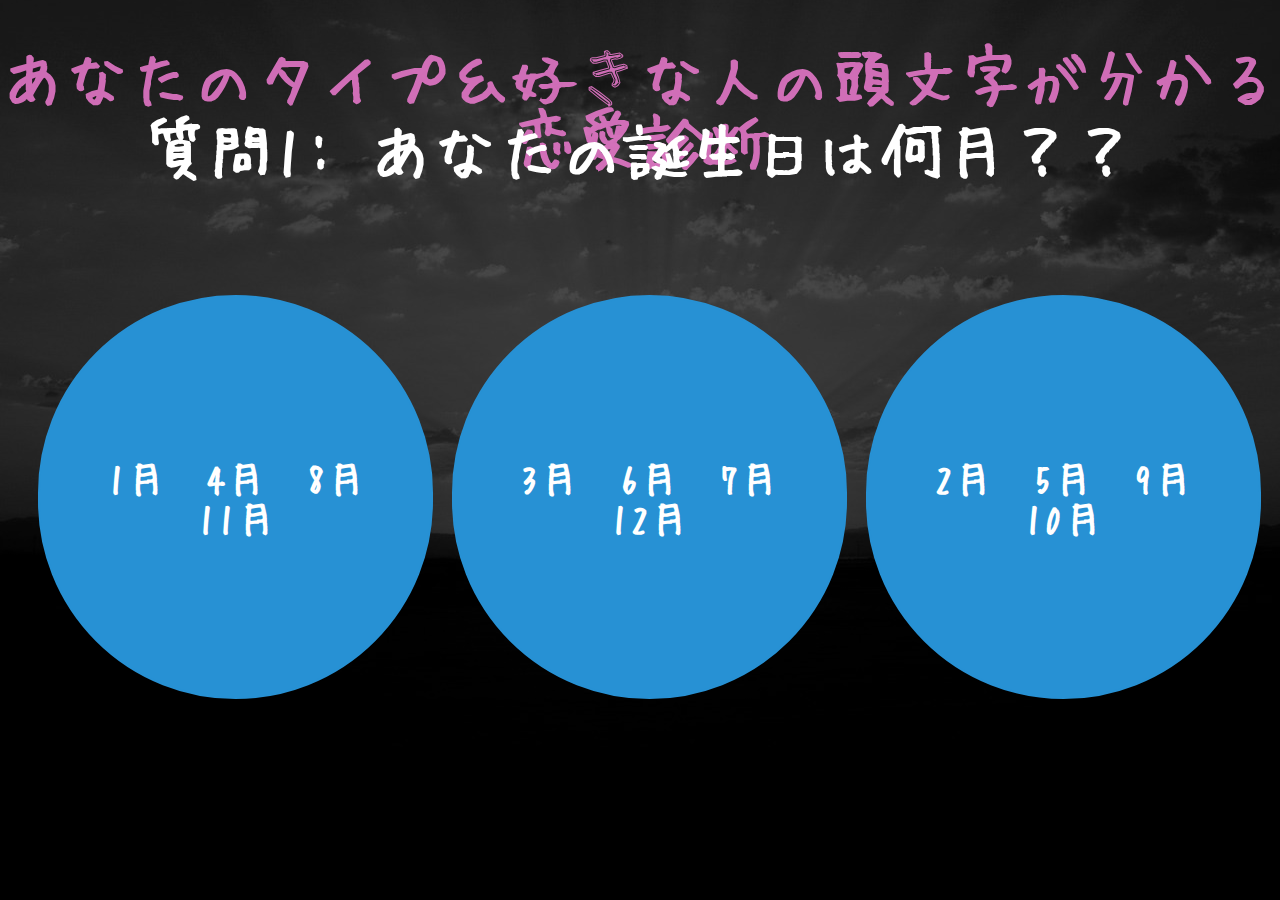
<file: index.html>
<!DOCTYPE html>
<html lang="ja">
  <head>
    <meta charset="UTF-8" />
    <meta name="viewport" content="width=device-width, initial-scale=1.0" />
    <link rel="stylesheet" href="css/style.css" />
    <script
      src="https://code.jquery.com/jquery-3.5.1.js"
      integrity="sha256-QWo7LDvxbWT2tbbQ97B53yJnYU3WhH/C8ycbRAkjPDc="
      crossorigin="anonymous"
    ></script>
    <script src="js/animation.js"></script>
    <script src="js/script.js"></script>
    <title>恋愛診断</title>
  </head>

  <body>
    <div class="choose_box">
      <!-- 質問一覧 -->
       <div class="app-theme">
        <h1>あなたのタイプ＆好きな人の頭文字が分かる恋愛診断</h1> 
      </div>
      <!-- 質問1 -->
      <div id="q_01" class="fit">
        <h2>質問1: あなたの誕生日は何月？？</h2> </br>
        <ul>
          <li>
            <a class="btn" href="#q_02" data-value="3">1月　4月　8月　11月</a>
          </li>
          <li>
            <a class="btn" href="#q_02" data-value="2">3月　6月　7月　12月</a>
          </li>
          <li>
            <a class="btn" href="#q_02" data-value="1">2月　5月　9月　10月</a>
          </li>
        </ul>
      </div>

      <!-- 質問2 -->
      <div id="q_02" style="display: none">
        <h2>質問2:　好きなジャンルは</h2>
        <ul>
          <li><a class="btn" href="#q_03" data-value="3">ドラマ</a></li>
          <li><a class="btn" href="#q_03" data-value="2">映画</a></li>
          <li><a class="btn" href="#q_03" data-value="1">アニメ</a></li>
        </ul>
      </div>

      <!-- 質問3 -->
      <div id="q_03" style="display: none">
        <h2>質問3:　旅行にいくならどこ？</h2>
        <ul>
          <li><a class="btn" href="#q_04" data-value="3">温泉</a></li>
          <li><a class="btn" href="#q_04" data-value="2">海外</a></li>
          <li><a class="btn" href="#q_04" data-value="1">リゾート地</a></li>
        </ul>
      </div>

      <!-- 質問4 -->
      <div id="q_04" style="display: none">
        <h2>質問4:　一番嫌な事はなに？</h2>
        <ul>
          <li><a class="btn" href="#q_05" data-value="3">怒られる</a></li>
          <li>
            <a class="btn" href="#q_05" data-value="2">一人ぼっちになる</a>
          </li>
          <li><a class="btn" href="#q_05" data-value="1">退屈なこと</a></li>
        </ul>
      </div>

      <!-- 質問5 -->
      <div id="q_05" style="display: none">
        <h2>質問5:　あなたの性格は？</h2>
        <ul>
          <li><a class="btn" href="#q_06" data-value="3">変わっている</a></li>
          <li><a class="btn" href="#q_06" data-value="2">明るい</a></li>
          <li><a class="btn" href="#q_06" data-value="1">クール/静か</a></li>
        </ul>
      </div>

      <!-- 質問6 -->
      <div id="q_06" style="display: none">
        <h2>質問6:　自分を動物に例えると？</h2>
        <ul>
          <li><a class="btn" href="#q_07" data-value="3">犬</a></li>
          <li><a class="btn" href="#q_07" data-value="2">さる</a></li>
          <li><a class="btn" href="#q_07" data-value="1">ライオン</a></li>
        </ul>
      </div>

      <!-- 質問 7-->
      <div id="q_07" style="display: none">
        <h2>質問7:　大切にしている価値観は？</h2>
        <ul>
          <li><a class="btn" href="#q_08" data-value="3">嘘をつかない</a></li>
          <li><a class="btn" href="#q_08" data-value="2">人を大切にする</a></li>
          <li><a class="btn" href="#q_08" data-value="1">楽しく生きる</a></li>
        </ul>
      </div>

      <!-- 質問8 -->
      <div id="q_08" style="display: none">
        <h2>質問8:　運がいいほうだと思う？</h2>
        <ul>
          <li><a class="btn" href="#q_09" data-value="3">かなり</a></li>
          <li><a class="btn" href="#q_09" data-value="2">そこそこ</a></li>
          <li><a class="btn" href="#q_09" data-value="1">ちょっと</a></li>
        </ul>
      </div>

      <!-- 質問9 -->
      <div id="q_09" style="display: none">
        <h2>質問9:　好きな音楽は？</h2>
        <ul>
          <li><a class="btn end" data-value="3">まったりなR&B</a></li>
          <li><a class="btn end" data-value="2">爽やかなPOPS</a></li>
          <li><a class="btn end" data-value="1">ノリノリのRock</a></li>
        </ul>
      </div>

      <!-- ここから以下回答 -->
      <!-- 回答の答え1 -->
      <div id="answer_01" class="result" style="display: none">
        <div class="result_theme">
          <p>診断結果</p>
        </div>
        <div class="result_type0">
          <h4>あっさりタイプ</h4>
          <a href="camera.html">
          <img src='img/a01.png' style="display: block; margin: auto;">
          </a>
        </div>
        <div class="result_discriptiom1">
          <p>
            あなたはサッパリとした恋愛を好むタイプです。
          </p>
          <p>
            人間関係においても面倒だと思うことを嫌うあっさりした性格の持ち主です。<br>
            そのため、トラブルが起こった場合でも引きずる事はあまりせず周囲からも心の広い人と思われているでしょう。<br>
            また、好き嫌いがはっきりしているので、関わりたい人と関わりたくない人を自分でしっかりと決めるタイプでもあります。<br>
            心の優しいあなたは、たとえ嫌いな相手であっても意地悪をするわけでもありませんが、<br>
            好きな人に対しても好意的であるという事を示して伝えられていないので、<br>
            好きな人には少しずつでも伝えていっても良いのではないでしょうか。<br>
            男女問わず誰からも必要とされている存在なので、勇気を持って相手に伝えてみましょう！<br>
          </p>
        </div>
        <div class="return-btn">
          <a class="return" href="index.html">もどる</a>
        </div>
      </div>

      <!-- 回答の答え2 -->
      <div id="answer_02" class="result" style="display: none">
        <div class="result_theme">
          <p>診断結果</p>
        </div>
        <div class="result_type1">
          <h4>尽くすタイプ</h4>
          <a href="camera.html">
          <img src='img/a02.png' style="display: block; margin: auto;">
          </a>
        </div>
        <div class="result_discriptiom２">
          <p>
            あなたは好きな人になら何でもしてあげたいと思う尽くすタイプの人のようです。
          </p>
          <p>
            好きな人や恋人への愛情が深く自分のことを後回しにしてでも相手に与える事ができる人であり、<br>
            「自分だけが尽くしていて嫌だ」とネガティブに感じる事はなく、<br>
            相手に与えることに喜びを感じることのできる人ではないでしょうか？<br>
            ただ、たまには自分のことも見て欲しい・構って欲しいと思う一面も持っているので、<br>
            付き合う相手を選ぶ際は慎重になったほうがいいかもしれません。<br>
            あなたの尽くす性格を見越して好き放題言ってくる人もおり、<br>
            それでも好きになったら受け入れてしまう優しい性格なので、<br>
            好きになる前に相手をしっかり見極める事が必要になるでしょう。<br>
          </p>
        </div>
        <div class="return-btn">
          <a class="return" href="index.html">もどる</a>
        </div>
      </div>

      <!-- 回答の答え3 -->
      <div id="answer_03" class="result" style="display: none">
        <div class="result_theme">
          <p>診断結果</p>
        </div>
        <div class="result_type2">
          <h4>安定タイプ</h4>
          <a href="camera.html">
          <img src='img/a03.png' style="display: block; margin: auto;">
          </a>
        </div>
        <div class="result_discriptiom3">
          <p>あなたは恋愛に安定を求めるタイプです。</p>
          <p>
            好きな人や恋人への愛情が深く自分のことを後回しにしてでも相手に与える事ができる人であり、<br>
            「自分だけが尽くしていて嫌だ」とネガティブに感じる事はなく、<br>
            相手に与えることに喜びを感じることのできる人ではないでしょうか？<br>
            ただ、たまには自分のことも見て欲しい・構って欲しいと思う一面も持っているので、<br>
            付き合う相手を選ぶ際は慎重になったほうがいいかもしれません。<br>
            あなたの尽くす性格を見越して好き放題言ってくる人もおり、<br>
            それでも好きになったら受け入れてしまう優しい性格なので、<br>
            好きになる前に相手をしっかり見極める事が必要になるでしょう。<br>
          </p>
        </div>
        <div class="return-btn">
          <a class="return" href="index.html">もどる</a>
        </div>
      </div>
      <!-- 回答の答え4 -->
      <div id="answer_04" class="result" style="display: none">
        <div class="result_theme">
          <p>診断結果</p>
        </div>
        <div class="result_type3">
        <h4>ピュアなタイプ</h4>
        <a href="camera.html">
          <img src='img/a04.png' style="display: block; margin: auto;" >
        </a>
        </div>
        <div class="result_discriptiom3">
          <p>あなたはピュアな心を持つタイプの人です。</p>
          <p>
            出会ったばかりの相手からも「昔から一緒にいる感じがする」と思われるような不思議な魅力を持った人で、<br>
            相手に対しても安らぎや癒しを与えられていることでしょう。<br>
            恋愛に進展するまではスローペースではありますが、一つひとつの恋愛を大切にしたいという気持ちの表れで<br>
            結婚しても幸せな家庭を築く事ができるタイプのはずです。<br>
          </p>
        </div>
        <div class="return-btn">
          <a class="return" href="index.html">もどる</a>
        </div>
      </div>

      <!-- 回答の答え5 -->
      <div id="answer_05" class="result" style="display: none">
        <div class="result_theme">
          <p>診断結果</p>
               </div>
        <div class="result_type4">
          <h4>運命を信じるタイプ</h4>
          <a href="camera.html">
          <img src='img/a05.png' style="display: block; margin: auto;">
          </a>
        </div>
        <div class="result_discriptiom3">
          <p>あなたは運命的な出会いドラマティックな展開を望むタイプの人です。</p>
          <p>
            ドラマの世界みたいに、運命の人が訪れて、一生忘れられないような恋愛を楽しみたい・・・<br>
            そんな思いは誰もが抱いているのではないでしょうか？<br>
            あなたはその嗅覚に優れていて特徴を知り、<br>
            運命の相手を見つけることができれば、<br>
            ドラマの世界のような大恋愛をすること実行できる想像力と行動力をもちあわせています。<br>
          </p>
        </div>
        <div class="return-btn">
          <a class="return" href="index.html">もどる</a>
        </div>
      </div>
    </div>
  </body>
</html>
</file>
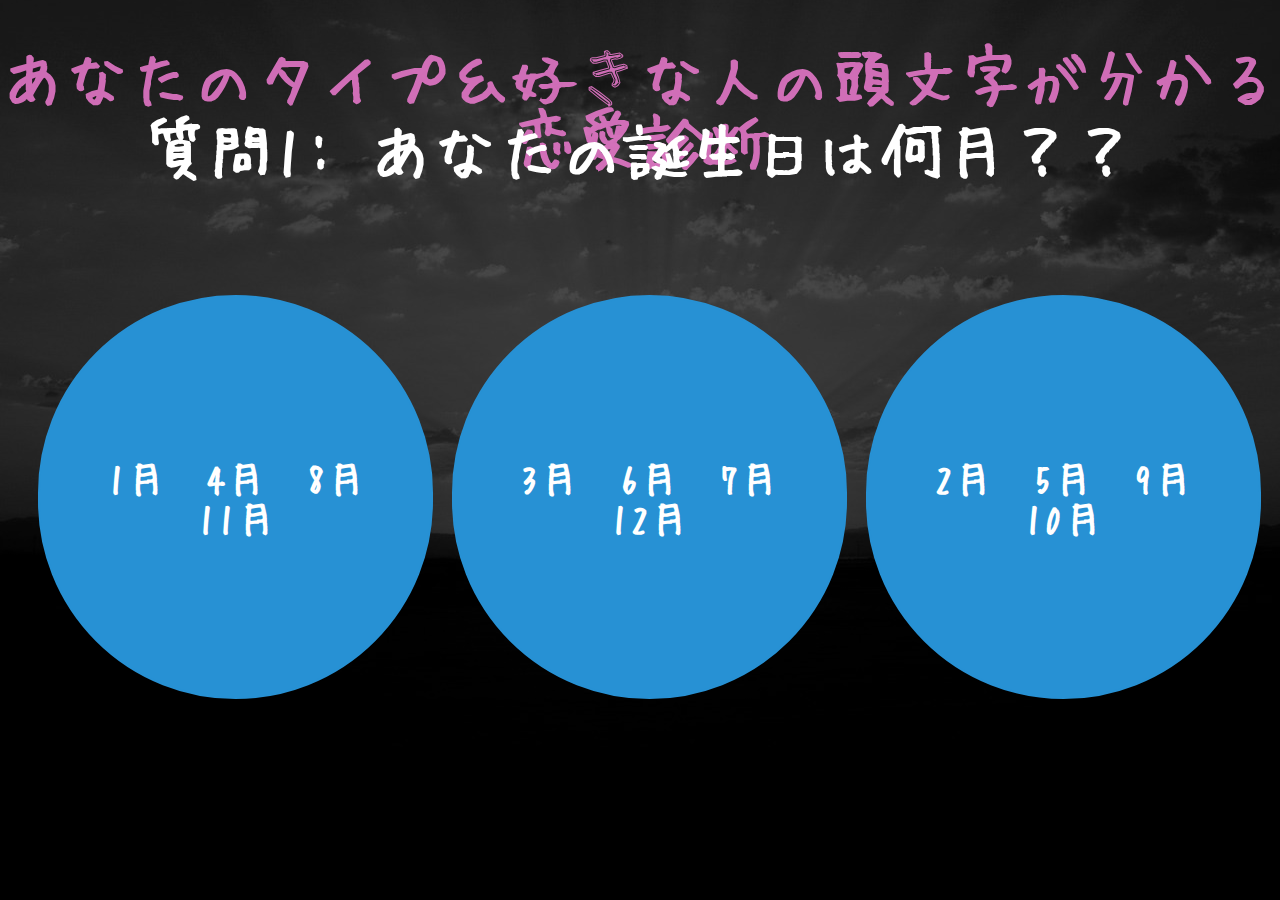
<file: indexindex.html>
<!DOCTYPE html>
<html lang="ja">
  <head>
    <meta charset="UTF-8" />
    <meta name="viewport" content="width=device-width, initial-scale=1.0" />
    <link rel="stylesheet" href="css/style.css" />
    <script
      src="https://code.jquery.com/jquery-3.5.1.js"
      integrity="sha256-QWo7LDvxbWT2tbbQ97B53yJnYU3WhH/C8ycbRAkjPDc="
      crossorigin="anonymous"
    ></script>
    <script src="js/animation.js"></script>
    <script src="js/script.js"></script>
    <title>恋愛診断</title>
  </head>

  <body>
    <div class="choose_box">
      <!-- 質問一覧 -->
       <div class="app-theme">
        <h1>あなたのタイプ＆好きな人の頭文字が分かる恋愛診断</h1> 
      </div>
      <!-- 質問1 -->
      <div id="q_01" class="fit">
        <h2>質問1: あなたの誕生日は何月？？</h2> </br>
        <ul>
          <li>
            <a class="btn" href="#q_02" data-value="3">1月　4月　8月　11月</a>
          </li>
          <li>
            <a class="btn" href="#q_02" data-value="2">3月　6月　7月　12月</a>
          </li>
          <li>
            <a class="btn" href="#q_02" data-value="1">2月　5月　9月　10月</a>
          </li>
        </ul>
      </div>

      <!-- 質問2 -->
      <div id="q_02" style="display: none">
        <h2>質問2:　好きなジャンルは</h2>
        <ul>
          <li><a class="btn" href="#q_03" data-value="3">ドラマ</a></li>
          <li><a class="btn" href="#q_03" data-value="2">映画</a></li>
          <li><a class="btn" href="#q_03" data-value="1">アニメ</a></li>
        </ul>
      </div>

      <!-- 質問3 -->
      <div id="q_03" style="display: none">
        <h2>質問3:　旅行にいくならどこ？</h2>
        <ul>
          <li><a class="btn" href="#q_04" data-value="3">温泉</a></li>
          <li><a class="btn" href="#q_04" data-value="2">海外</a></li>
          <li><a class="btn" href="#q_04" data-value="1">リゾート地</a></li>
        </ul>
      </div>

      <!-- 質問4 -->
      <div id="q_04" style="display: none">
        <h2>質問4:　一番嫌な事はなに？</h2>
        <ul>
          <li><a class="btn" href="#q_05" data-value="3">怒られる</a></li>
          <li>
            <a class="btn" href="#q_05" data-value="2">一人ぼっちになる</a>
          </li>
          <li><a class="btn" href="#q_05" data-value="1">退屈なこと</a></li>
        </ul>
      </div>

      <!-- 質問5 -->
      <div id="q_05" style="display: none">
        <h2>質問5:　あなたの性格は？</h2>
        <ul>
          <li><a class="btn" href="#q_06" data-value="3">変わっている</a></li>
          <li><a class="btn" href="#q_06" data-value="2">明るい</a></li>
          <li><a class="btn" href="#q_06" data-value="1">クール/静か</a></li>
        </ul>
      </div>

      <!-- 質問6 -->
      <div id="q_06" style="display: none">
        <h2>質問6:　自分を動物に例えると？</h2>
        <ul>
          <li><a class="btn" href="#q_07" data-value="3">犬</a></li>
          <li><a class="btn" href="#q_07" data-value="2">さる</a></li>
          <li><a class="btn" href="#q_07" data-value="1">ライオン</a></li>
        </ul>
      </div>

      <!-- 質問 7-->
      <div id="q_07" style="display: none">
        <h2>質問7:　大切にしている価値観は？</h2>
        <ul>
          <li><a class="btn" href="#q_08" data-value="3">嘘をつかない</a></li>
          <li><a class="btn" href="#q_08" data-value="2">人を大切にする</a></li>
          <li><a class="btn" href="#q_08" data-value="1">楽しく生きる</a></li>
        </ul>
      </div>

      <!-- 質問8 -->
      <div id="q_08" style="display: none">
        <h2>質問8:　運がいいほうだと思う？</h2>
        <ul>
          <li><a class="btn" href="#q_09" data-value="3">かなり</a></li>
          <li><a class="btn" href="#q_09" data-value="2">そこそこ</a></li>
          <li><a class="btn" href="#q_09" data-value="1">ちょっと</a></li>
        </ul>
      </div>

      <!-- 質問9 -->
      <div id="q_09" style="display: none">
        <h2>質問9:　好きな音楽は？</h2>
        <ul>
          <li><a class="btn end" data-value="3">まったりなR&B</a></li>
          <li><a class="btn end" data-value="2">爽やかなPOPS</a></li>
          <li><a class="btn end" data-value="1">ノリノリのRock</a></li>
        </ul>
      </div>

      <!-- ここから以下回答 -->
      <!-- 回答の答え1 -->
      <div id="answer_01" class="result" style="display: none">
        <div class="result_theme">
          <p>診断結果</p>
        </div>
        <div class="result_type0">
          <h4>あっさりタイプ</h4>
          <img src='img/a01.png' style="display: block; margin: auto;">
        </div>
        <div class="result_discriptiom1">
          <p>
            あなたはサッパリとした恋愛を好むタイプです。
          </p>
          <p>
            人間関係においても面倒だと思うことを嫌うあっさりした性格の持ち主です。<br>
            そのため、トラブルが起こった場合でも引きずる事はあまりせず周囲からも心の広い人と思われているでしょう。<br>
            また、好き嫌いがはっきりしているので、関わりたい人と関わりたくない人を自分でしっかりと決めるタイプでもあります。<br>
            心の優しいあなたは、たとえ嫌いな相手であっても意地悪をするわけでもありませんが、<br>
            好きな人に対しても好意的であるという事を示して伝えられていないので、<br>
            好きな人には少しずつでも伝えていっても良いのではないでしょうか。<br>
            男女問わず誰からも必要とされている存在なので、勇気を持って相手に伝えてみましょう！<br>
          </p>
        </div>
        <div class="return-btn">
          <a class="return" href="index.html">もどる</a>
        </div>
      </div>

      <!-- 回答の答え2 -->
      <div id="answer_02" class="result" style="display: none">
        <div class="result_theme">
          <p>診断結果</p>
        </div>
        <div class="result_type1">
          <h4>尽くすタイプ</h4>
          <img src='img/a02.png' style="display: block; margin: auto;">
        </div>
        <div class="result_discriptiom２">
          <p>
            あなたは好きな人になら何でもしてあげたいと思う尽くすタイプの人のようです。
          </p>
          <p>
            好きな人や恋人への愛情が深く自分のことを後回しにしてでも相手に与える事ができる人であり、<br>
            「自分だけが尽くしていて嫌だ」とネガティブに感じる事はなく、<br>
            相手に与えることに喜びを感じることのできる人ではないでしょうか？<br>
            ただ、たまには自分のことも見て欲しい・構って欲しいと思う一面も持っているので、<br>
            付き合う相手を選ぶ際は慎重になったほうがいいかもしれません。<br>
            あなたの尽くす性格を見越して好き放題言ってくる人もおり、<br>
            それでも好きになったら受け入れてしまう優しい性格なので、<br>
            好きになる前に相手をしっかり見極める事が必要になるでしょう。<br>
          </p>
        </div>
        <div class="return-btn">
          <a class="return" href="index.html">もどる</a>
        </div>
      </div>

      <!-- 回答の答え3 -->
      <div id="answer_03" class="result" style="display: none">
        <div class="result_theme">
          <p>診断結果</p>
        </div>
        <div class="result_type2">
          <h4>安定タイプ</h4>
          <img src='img/a03.png' style="display: block; margin: auto;">
        </div>
        <div class="result_discriptiom3">
          <p>あなたは恋愛に安定を求めるタイプです。</p>
          <p>
            好きな人や恋人への愛情が深く自分のことを後回しにしてでも相手に与える事ができる人であり、<br>
            「自分だけが尽くしていて嫌だ」とネガティブに感じる事はなく、<br>
            相手に与えることに喜びを感じることのできる人ではないでしょうか？<br>
            ただ、たまには自分のことも見て欲しい・構って欲しいと思う一面も持っているので、<br>
            付き合う相手を選ぶ際は慎重になったほうがいいかもしれません。<br>
            あなたの尽くす性格を見越して好き放題言ってくる人もおり、<br>
            それでも好きになったら受け入れてしまう優しい性格なので、<br>
            好きになる前に相手をしっかり見極める事が必要になるでしょう。<br>
          </p>
        </div>
        <div class="return-btn">
          <a class="return" href="index.html">もどる</a>
        </div>
      </div>
      <!-- 回答の答え4 -->
      <div id="answer_04" class="result" style="display: none">
        <div class="result_theme">
          <p>診断結果</p>
        </div>
        <div class="result_type3">
          <h4>ピュアなタイプ</h4>
          <img src='img/a04.png' style="display: block; margin: auto;">
        </div>
        <div class="result_discriptiom3">
          <p>あなたはピュアな心を持つタイプの人です。</p>
          <p>
            出会ったばかりの相手からも「昔から一緒にいる感じがする」と思われるような不思議な魅力を持った人で、<br>
            相手に対しても安らぎや癒しを与えられていることでしょう。<br>
            恋愛に進展するまではスローペースではありますが、一つひとつの恋愛を大切にしたいという気持ちの表れで<br>
            結婚しても幸せな家庭を築く事ができるタイプのはずです。<br>
          </p>
          <h3>I	 H  K Z	O </h3>
        </div>
        <div class="return-btn">
          <a class="return" href="index.html">もどる</a>
        </div>
      </div>

      <!-- 回答の答え5 -->
      <div id="answer_05" class="result" style="display: none">
        <div class="result_theme">
          <p>診断結果</p>
               </div>
        <div class="result_type4">
          <h4>運命を信じるタイプ</h4>
          <img src='img/a05.png' style="display: block; margin: auto;">
        </div>
        <div class="result_discriptiom3">
          <p>あなたは運命的な出会いドラマティックな展開を望むタイプの人です。</p>
          <p>
            ドラマの世界みたいに、運命の人が訪れて、一生忘れられないような恋愛を楽しみたい・・・<br>
            そんな思いは誰もが抱いているのではないでしょうか？<br>
            あなたはその嗅覚に優れていて特徴を知り、<br>
            運命の相手を見つけることができれば、<br>
            ドラマの世界のような大恋愛をすること実行できる想像力と行動力をもちあわせています。<br>
          </p>
        </div>
        <div class="return-btn">
          <a class="return" href="index.html">もどる</a>
        </div>
      </div>
    </div>
  </body>
</html>
</file>
<file: css/style.css>
/** Webフォント。 */
@font-face {
    font-family: 'HuiFontP109';
    src: url('font/HuiFont29.woff') format('woff');
    font-weight: normal;
    font-style: normal;
}

.hui {
    font-family: 'HuiFontP109', sans-serif;
}

body {
  margin: 0px;
  padding: 0px;
  font-family: 'HuiFontP109';
　src: url('font/HuiFont29.woff') format('woff');
  width: 100%;
  height:100%;
  position:relative;
  overflow:hidden;
  background: 
    linear-gradient(
      rgba(0, 0, 0, 0.7), 
      rgba(0, 0, 0, 0.7)
    ),
    black url('../img/sun.jpg') 50% 50% no-repeat;
   //background: 
     linear-gradient(
      rgba(0, 0, 0, 0.7), 
      rgba(0, 0, 0, 0.7)
    ),
     rgba(220, 220, 220, 1) url('../img/sun.jpg') 50% 50% no-repeat;
  //background-blend-mode: exclusion;
  background-blend-mode: luminosity;
  
 
}


h1 {
    font-size: 64px;
    text-align: center;
    color: rgba(235, 122, 206, 0.863);
}

h2 {
    text-align: center;
    font-size: 64px;
    color: #fff;
  

}


.choose_box {
  position: relative;
  width: 100%;
}
.choose_box p {
  margin-top: 5%;
  margin-bottom: 0%;
  font-size: 18px;
  display: block;
  font-weight: 600;
  text-align: center;
  color: #fff;
}

.choose_box li {
  display: inline-block;
  width: 80%;
  margin-top: 30px;
  list-style: none;
}

ul {
  margin-left: 3%;
  padding-left: 0;
  	display: flex;
	justify-content: space-between;
}

.choose_box ul li a {
  width: 75%;
  color: #fff;
  display: block;
  padding: 160px 40px;
  text-align: center;
  background-color: #2791d4;
  font-weight: 600;
  font-size: 40px;
  border: 2px solid #2791d4;
  text-decoration: none;
  -webkit-border-radius: 6px;
  -moz-border-radius: 6px;
  border-radius: 900px;
  
 
  
}

.choose_box ul li a:hover {
  background-color: #fff;
  color: #2791d4;
  -webkit-transition: 0.7s;
  -moz-transition: 0.7s;
  -o-transition: 0.7s;
  transition: 0.7s;
}

.app-theme p {
  color: #2791d4;
  margin-bottom: 5%;
  margin-top: 5%;
}

.fit {
  position: absolute;
  left: 0px;
  top: 20px;
  width: 100%;
}

.fit p {
  margin-top: 5%;
  margin-bottom: 20px;
  font-size: 18px;
  display: block;
  font-weight: 600;
  text-align: center;
}

.result_type0 h4 {
  width: 50%;
  margin: auto;
  padding: 20px;
  text-align: center;
  font-size: 24px;
  font-weight: 600;
  color: #fff;
  text-align: center;
  background-color: #e55fe973;
}

.result_type1 h4 {
  width: 50%;
  margin: auto;
  padding: 20px;
  text-align: center;
  font-size: 24px;
  font-weight: 600;
  color: #fff;
  text-align: center;
  background-color: #dc143ccb;
}

.result_type2 h4 {
  width: 50%;
  margin: auto;
  padding: 20px;
  text-align: center;
  font-size: 24px;
  font-weight: 600;
  color: #fff;
  text-align: center;
  background-color: #b7dc146c;
}


.result_type3 h4 {
  width: 50%;
  margin: auto;
  padding: 20px;
  text-align: center;
  font-size: 24px;
  font-weight: 600;
  color: #fff;
  text-align: center;
  background-color: #2763d4cb;
}



.result_type4 h4 {
  width: 50%;
  margin: auto;
  padding: 20px;
  text-align: center;
  font-size: 24px;
  font-weight: 600;
  color: #fff;
  text-align: center;
  background-color: #e9a20abd;
}





.result_theme p {
  margin-top: 5%;
  margin-bottom: 2%;
  text-align: center;
}

.result_discription0 {
  text-align: center;
  margin-bottom: 5%;
}
.result_discription1 {
  text-align: center;
  margin-bottom: 5%;
}
.result_discription0 h2 {
  color: #10c010;
  text-align: center;
}

.result_discription1 h2 {
  color: #dc143c;
  text-align: center;
}

.result_discription0 p {
  font-family: "游ゴシック体", YuGothic;
  margin-left: 15%;
  margin-right: 15%;
  width: 70%;
  padding: 20px;
  text-align: left;
  border: 1px solid #10c010;
  color: #303030;
  font-size: 16px;
  line-height: 35px;
  box-shadow: 0px 5px 1px #10c010;
  border-radius: 5px;
}
.result_discription1 p {
  font-family: "游ゴシック体", YuGothic;
  margin-left: 20%;
  margin-right: 20%;
  width: 60%;
  padding: 20px;
  text-align: left;
  border: 1px solid #dc143c;
  color: #303030;
  font-size: 16px;
  line-height: 35px;
  box-shadow: 0px 5px 1px #dc143c;
  border-radius: 5px;
}



.return-btn {
  margin-top: 2%;
  margin-left: 35%;
  margin-right: 35%;
  width: 30%;
  margin-bottom: 200px;
}
.return {
  display: inline-block;
  text-align: center;
  text-decoration: none;
  color: #fff;
  background-color: #2791d4;
  width: 100%;
  padding: 10px 10px;
  border: 1px solid #2791d4;
}

.return:hover {
  border: 1px solid #2791d4;
  background-color: #fff;
  color: #2791d4;
  transition: 0.5s;
}
</file>
